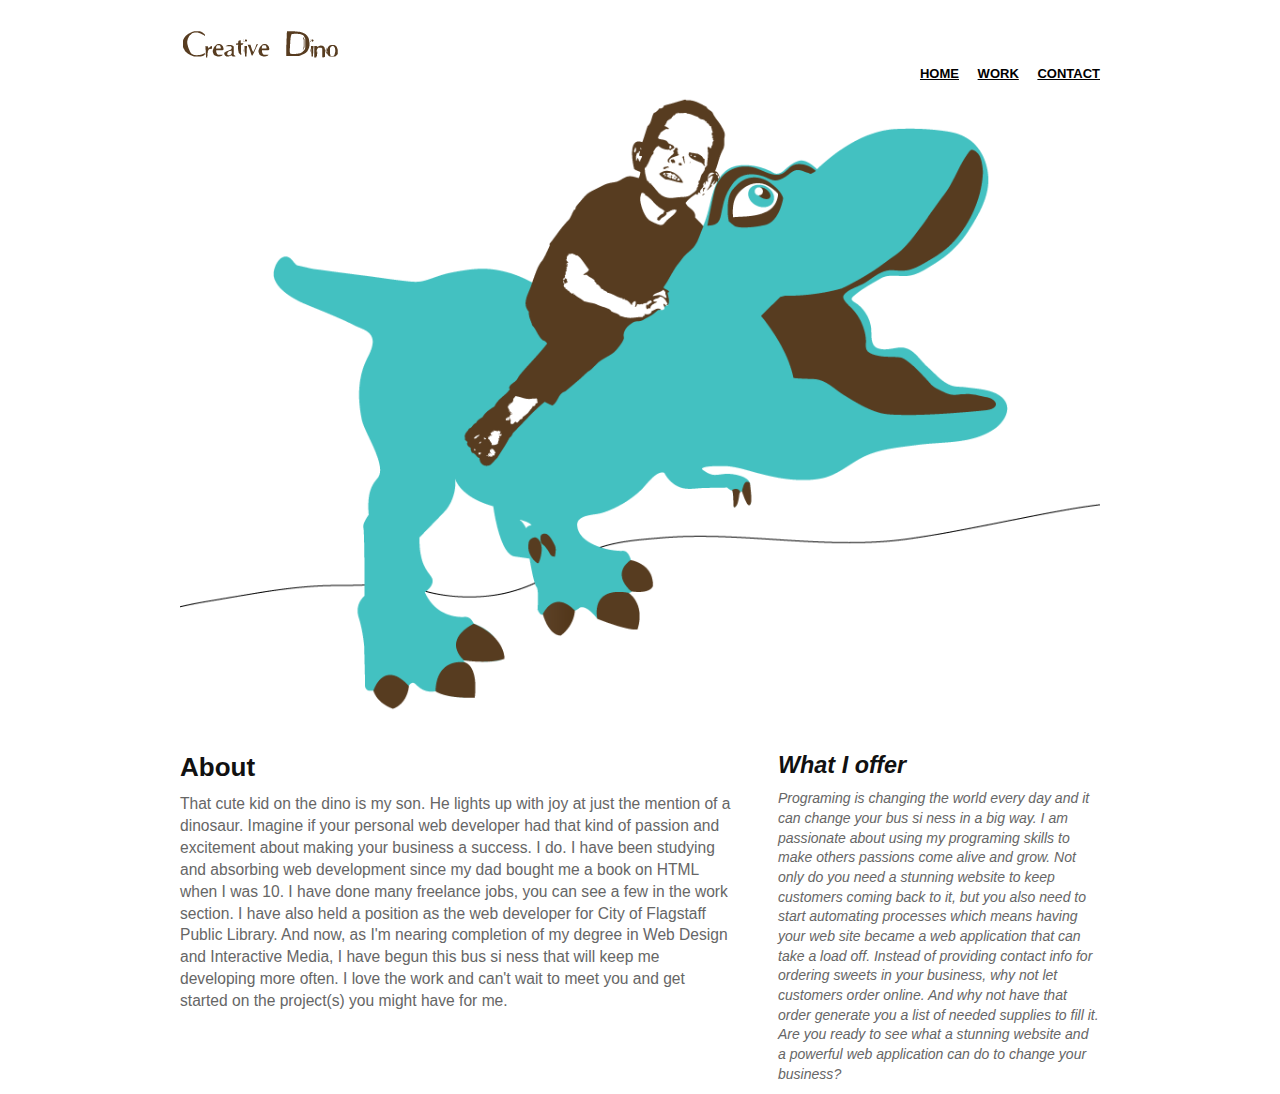
<file: index.html>
<!DOCTYPE html>
<html lang="en">
	<head>
		<meta charset="utf-8"/>
		<title>Creative Dino Web Design</title>
		<meta name="viewport" content="width=device-width, minimum-scale=1.0, maximum-scale=1.0" />
		<link href="styles/main.css" type="text/css" rel="stylesheet">
		<!--[if lt IE 9]>
		<script src="//html5shiv.googlecode.com/svn/trunk/html5.js"></script>
		<![endif]-->
		<script type='text/javascript' src='scripts/respond.min.js'></script>
	</head>
	<body>
		
		<div id="wrapper">
		
			<header>
				
				<nav id="skipTo">
					<ul>
						<li>
							<a href="#main" title="Skip to Main Content">Skip to About</a>
						</li>
					</ul>
				</nav>
				
				<h1>Demo</h1>
				
				<nav>
					<ul>
						<li><a href="#" title="Home">Home</a></li>
						<li><a href="#" title="Work">Work</a></li>
						<li><a href="#" title="Contact">Contact</a></li>
					</ul>
				</nav>
				
				<div id="banner">
					<img src="images/dino.png" alt="banner" />
				</div>
				
			</header>	
		
			<section id="main">
				<h1>About</h1>
				<p>That cute kid on the dino is my son.  He lights up with joy at just the mention of a dinosaur.  Imagine if your personal web developer had that kind of passion and excitement about making your business a success.  I do.  I have been studying and absorbing web development since my dad bought me a book on HTML when I was 10.  I have done many freelance jobs, you can see a few in the work section. I have also held a position as the web developer for City of Flagstaff   Public Library.  And now, as I'm nearing completion of my degree in Web Design and Interactive Media, I have begun this bus si ness that will keep me developing more often.  I love the work and can't wait to meet you and get started on the project(s) you might have for me.</p>
			</section>
		
			<aside>
				<h1>What I offer</h1>
				<p>Programing is changing the world every day and it can change your bus si ness in a big way.  I am passionate about using my programing skills to make others passions come alive and grow.  Not only do you need a stunning website to keep customers coming back to it, but you also need to start automating processes which means having your web site became a web application that can take a load off.  Instead of providing contact info for ordering sweets in your business, why not let customers order online.  And why not have that order generate you a list of needed supplies to fill it. Are you ready to see what a stunning website and a powerful web application can do to change your business?</p>
			</aside>
	
		</div>

	</body>
</html>
</file>
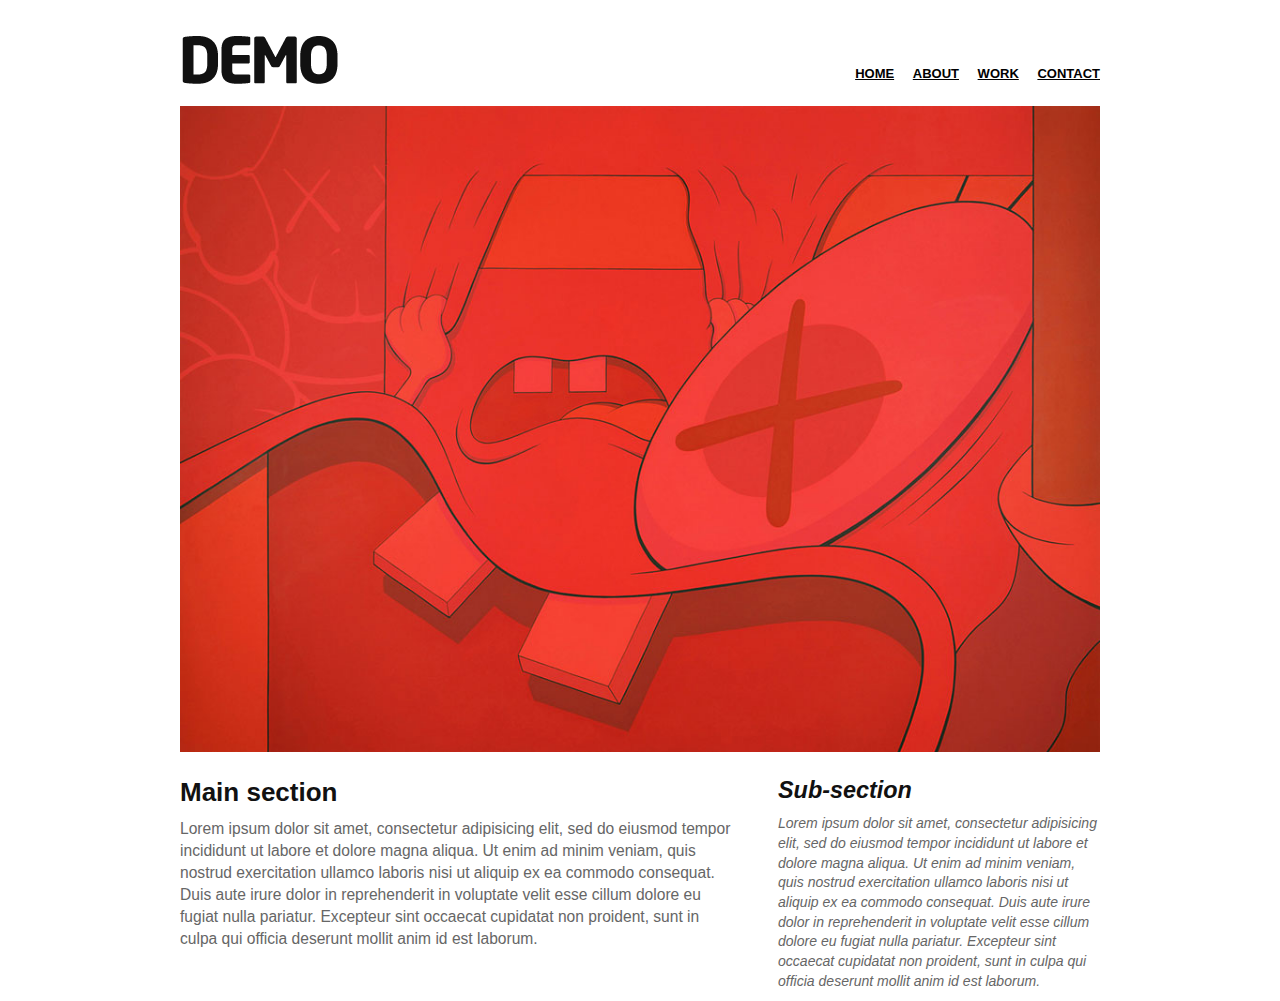
<file: templates/Basic Responsive Page/index.html>
<!DOCTYPE html>
<html lang="en">
	<head>
		<meta charset="utf-8"/>
		<title> Demo | Responsive Web</title>
		<meta name="viewport" content="width=device-width, minimum-scale=1.0, maximum-scale=1.0" />
		<link href="styles/main.css" type="text/css" rel="stylesheet">
		<!--[if lt IE 9]>
		<script src="//html5shiv.googlecode.com/svn/trunk/html5.js"></script>
		<![endif]-->
		<script type='text/javascript' src='scripts/respond.min.js'></script>
	</head>
	<body>
		
		<div id="wrapper">
		
			<header>
				
				<nav id="skipTo">
					<ul>
						<li>
							<a href="#main" title="Skip to Main Content">Skip to Main Content</a>
						</li>
					</ul>
				</nav>
				
				<h1>Demo</h1>
				
				<nav>
					<ul>
						<li><a href="#" title="Home">Home</a></li>
						<li><a href="#" title="About">About</a></li>
						<li><a href="#" title="Work">Work</a></li>
						<li><a href="#" title="Contact">Contact</a></li>
					</ul>
				</nav>
				
				<div id="banner">
					<img src="images/kaws.jpg" alt="banner" />
				</div>
				
			</header>	
		
			<section id="main">
				<h1>Main section</h1>
				<p>Lorem ipsum dolor sit amet, consectetur adipisicing elit, sed do eiusmod tempor incididunt ut labore et dolore magna aliqua. Ut enim ad minim veniam, quis nostrud exercitation ullamco laboris nisi ut aliquip ex ea commodo consequat. Duis aute irure dolor in reprehenderit in voluptate velit esse cillum dolore eu fugiat nulla pariatur. Excepteur sint occaecat cupidatat non proident, sunt in culpa qui officia deserunt mollit anim id est laborum.</p>
			</section>
		
			<aside>
				<h1>Sub-section</h1>
				<p>Lorem ipsum dolor sit amet, consectetur adipisicing elit, sed do eiusmod tempor incididunt ut labore et dolore magna aliqua. Ut enim ad minim veniam, quis nostrud exercitation ullamco laboris nisi ut aliquip ex ea commodo consequat. Duis aute irure dolor in reprehenderit in voluptate velit esse cillum dolore eu fugiat nulla pariatur. Excepteur sint occaecat cupidatat non proident, sunt in culpa qui officia deserunt mollit anim id est laborum.</p>
			</aside>
	
		</div>

	</body>
</html>
</file>
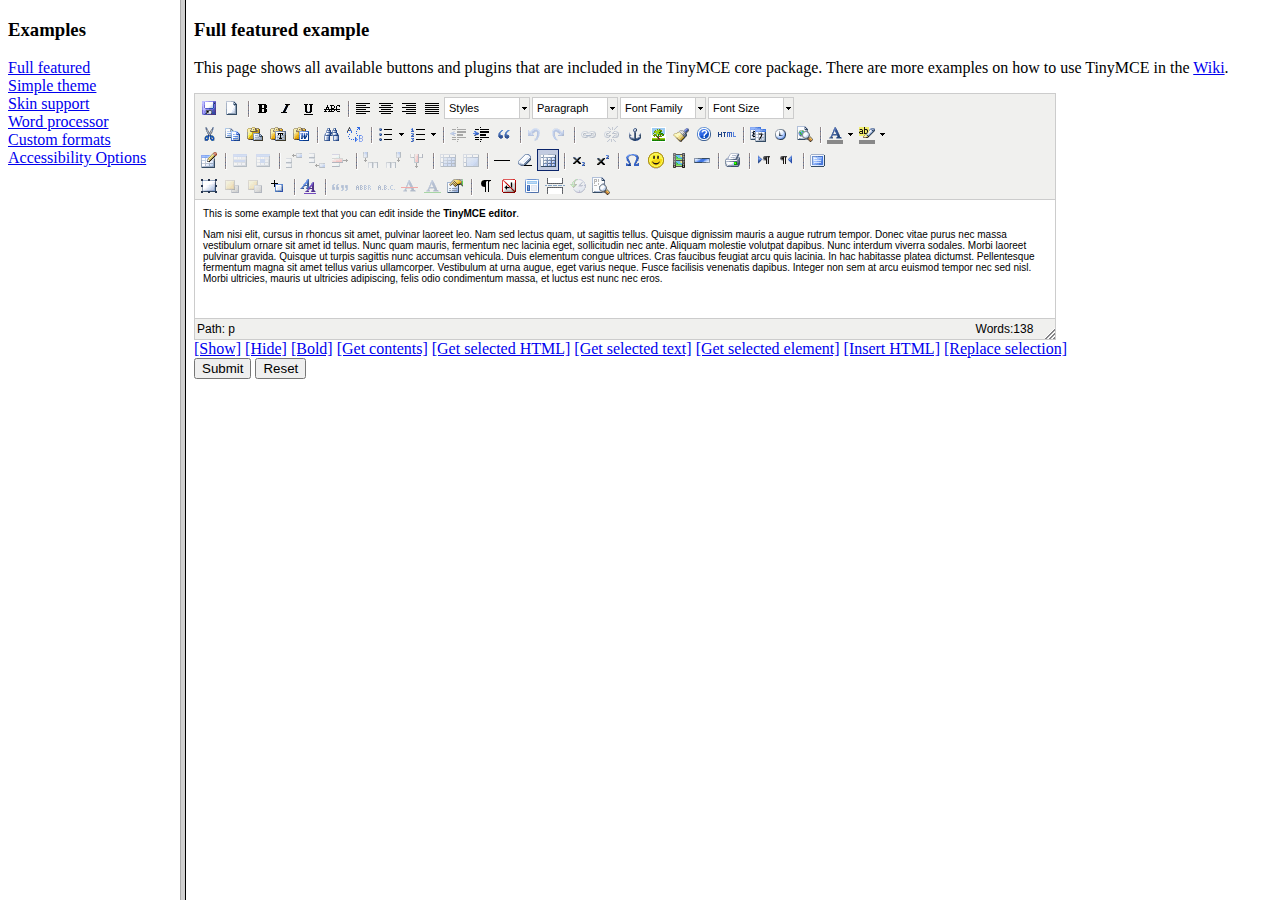
<file: templates/Ritch Text Editor - tinymce/examples/index.html>
<!DOCTYPE HTML PUBLIC "-//W3C//DTD HTML 4.01 Frameset//EN" "http://www.w3.org/TR/html4/frameset.dtd">
<html>
<head>
	<title>TinyMCE examples</title>
</head>
<frameset cols="180,80%">
	<frame src="menu.html" name="menu" />
	<frame src="full.html" name="main" />
</frameset>
</html>
</file>
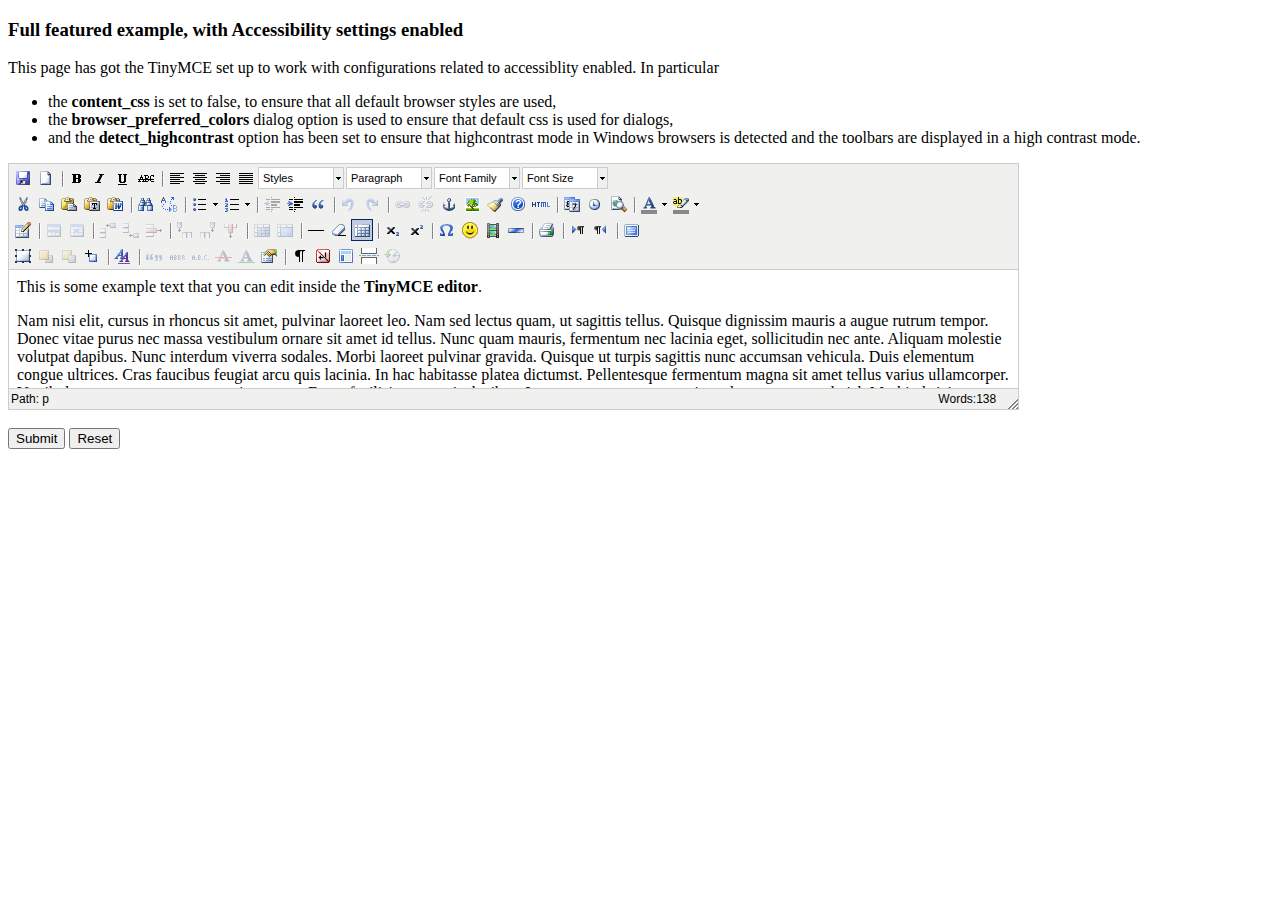
<file: templates/Ritch Text Editor - tinymce/examples/accessibility.html>
<!DOCTYPE html PUBLIC "-//W3C//DTD XHTML 1.0 Strict//EN" "http://www.w3.org/TR/xhtml1/DTD/xhtml1-strict.dtd">
<html xmlns="http://www.w3.org/1999/xhtml">
<head>
<title>Full featured example</title>

<!-- TinyMCE -->
<script type="text/javascript" src="../jscripts/tiny_mce/tiny_mce.js"></script>
<script type="text/javascript">
	tinyMCE.init({
		// General options
		mode : "textareas",
		theme : "advanced",
		plugins : "pagebreak,style,layer,table,save,advhr,advimage,advlink,emotions,iespell,insertdatetime,preview,media,searchreplace,print,contextmenu,paste,directionality,fullscreen,noneditable,visualchars,nonbreaking,xhtmlxtras,template,wordcount,advlist,autosave",

		// Theme options
		theme_advanced_buttons1 : "save,newdocument,|,bold,italic,underline,strikethrough,|,justifyleft,justifycenter,justifyright,justifyfull,styleselect,formatselect,fontselect,fontsizeselect",
		theme_advanced_buttons2 : "cut,copy,paste,pastetext,pasteword,|,search,replace,|,bullist,numlist,|,outdent,indent,blockquote,|,undo,redo,|,link,unlink,anchor,image,cleanup,help,code,|,insertdate,inserttime,preview,|,forecolor,backcolor",
		theme_advanced_buttons3 : "tablecontrols,|,hr,removeformat,visualaid,|,sub,sup,|,charmap,emotions,iespell,media,advhr,|,print,|,ltr,rtl,|,fullscreen",
		theme_advanced_buttons4 : "insertlayer,moveforward,movebackward,absolute,|,styleprops,|,cite,abbr,acronym,del,ins,attribs,|,visualchars,nonbreaking,template,pagebreak,restoredraft",
		theme_advanced_toolbar_location : "top",
		theme_advanced_toolbar_align : "left",
		theme_advanced_statusbar_location : "bottom",
		theme_advanced_resizing : true,

		// Example content CSS (should be your site CSS)
		// using false to ensure that the default browser settings are used for best Accessibility
		// ACCESSIBILITY SETTINGS
		content_css : false,
		// Use browser preferred colors for dialogs.
		browser_preferred_colors : true,
		detect_highcontrast : true,

		// Drop lists for link/image/media/template dialogs
		template_external_list_url : "lists/template_list.js",
		external_link_list_url : "lists/link_list.js",
		external_image_list_url : "lists/image_list.js",
		media_external_list_url : "lists/media_list.js",

		// Style formats
		style_formats : [
			{title : 'Bold text', inline : 'b'},
			{title : 'Red text', inline : 'span', styles : {color : '#ff0000'}},
			{title : 'Red header', block : 'h1', styles : {color : '#ff0000'}},
			{title : 'Example 1', inline : 'span', classes : 'example1'},
			{title : 'Example 2', inline : 'span', classes : 'example2'},
			{title : 'Table styles'},
			{title : 'Table row 1', selector : 'tr', classes : 'tablerow1'}
		],

		// Replace values for the template plugin
		template_replace_values : {
			username : "Some User",
			staffid : "991234"
		}
	});
</script>
<!-- /TinyMCE -->

</head>
<body>

<form method="post" action="http://tinymce.moxiecode.com/dump.php?example=true">
	<div>
		<h3>Full featured example, with Accessibility settings enabled</h3>

		<p>
			This page has got the TinyMCE set up to work with configurations related to accessiblity enabled.
			In particular
			<ul>
			<li>the <strong>content_css</strong> is set to false, to ensure that all default browser styles are used, </li>
			<li>the <strong>browser_preferred_colors</strong> dialog option is used to ensure that default css is used for dialogs, </li>
			<li>and the <strong>detect_highcontrast</strong> option has been set to ensure that highcontrast mode in Windows browsers
			is detected and the toolbars are displayed in a high contrast mode.</li>
			</ul>
		</p>

		<!-- Gets replaced with TinyMCE, remember HTML in a textarea should be encoded -->
		<div>
			<textarea id="elm1" name="elm1" rows="15" cols="80" style="width: 80%">
				&lt;p&gt;
					This is some example text that you can edit inside the &lt;strong&gt;TinyMCE editor&lt;/strong&gt;.
				&lt;/p&gt;
				&lt;p&gt;
				Nam nisi elit, cursus in rhoncus sit amet, pulvinar laoreet leo. Nam sed lectus quam, ut sagittis tellus. Quisque dignissim mauris a augue rutrum tempor. Donec vitae purus nec massa vestibulum ornare sit amet id tellus. Nunc quam mauris, fermentum nec lacinia eget, sollicitudin nec ante. Aliquam molestie volutpat dapibus. Nunc interdum viverra sodales. Morbi laoreet pulvinar gravida. Quisque ut turpis sagittis nunc accumsan vehicula. Duis elementum congue ultrices. Cras faucibus feugiat arcu quis lacinia. In hac habitasse platea dictumst. Pellentesque fermentum magna sit amet tellus varius ullamcorper. Vestibulum at urna augue, eget varius neque. Fusce facilisis venenatis dapibus. Integer non sem at arcu euismod tempor nec sed nisl. Morbi ultricies, mauris ut ultricies adipiscing, felis odio condimentum massa, et luctus est nunc nec eros.
				&lt;/p&gt;
			</textarea>
		</div>

		<br />
		<input type="submit" name="save" value="Submit" />
		<input type="reset" name="reset" value="Reset" />
	</div>
</form>

<script type="text/javascript">
if (document.location.protocol == 'file:') {
	alert("The examples might not work properly on the local file system due to security settings in your browser. Please use a real webserver.");
}
</script>
</body>
</html>
</file>
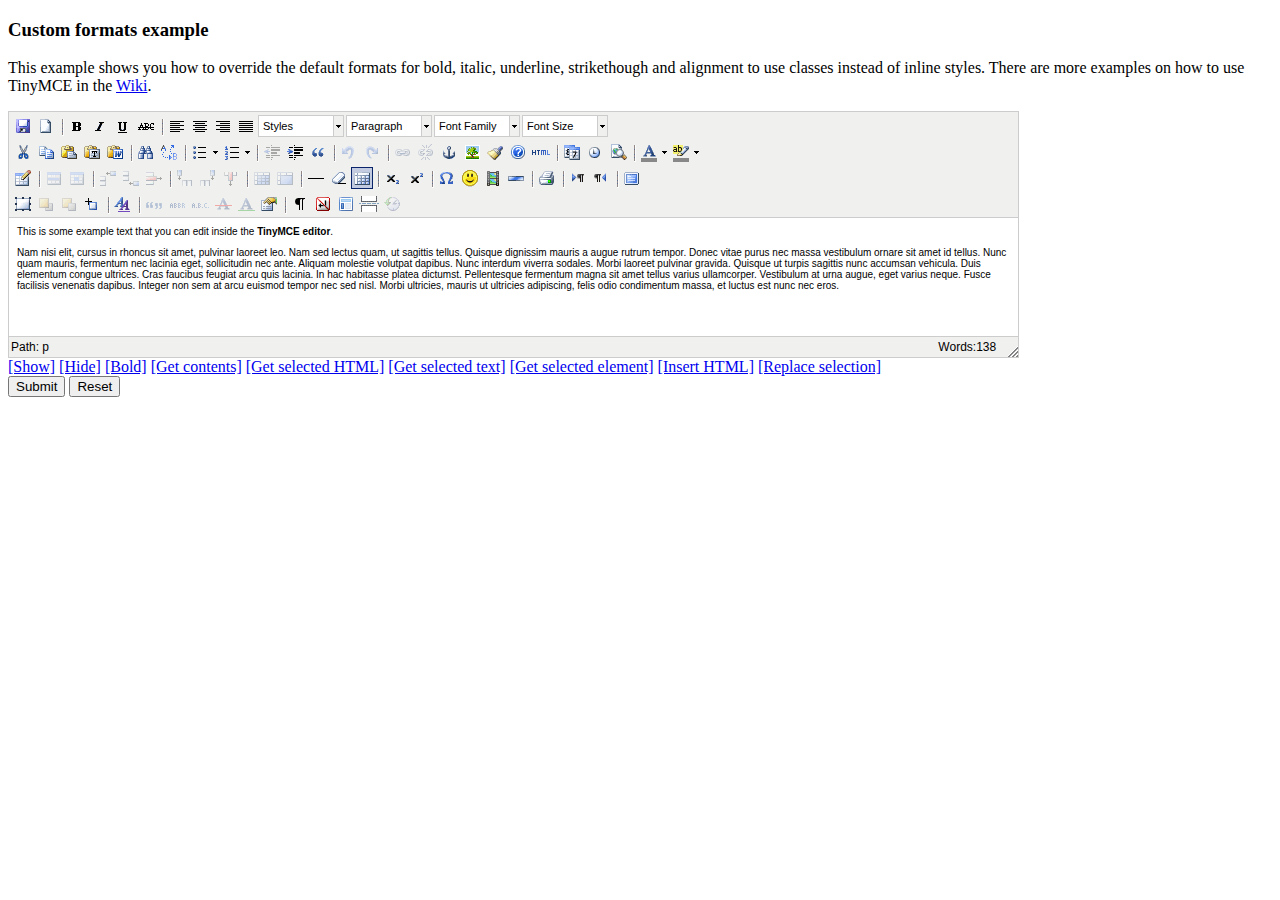
<file: templates/Ritch Text Editor - tinymce/examples/custom_formats.html>
<!DOCTYPE html PUBLIC "-//W3C//DTD XHTML 1.0 Strict//EN" "http://www.w3.org/TR/xhtml1/DTD/xhtml1-strict.dtd">
<html xmlns="http://www.w3.org/1999/xhtml">
<head>
<title>Custom formats example</title>

<!-- TinyMCE -->
<script type="text/javascript" src="../jscripts/tiny_mce/tiny_mce.js"></script>
<script type="text/javascript">
	tinyMCE.init({
		// General options
		mode : "textareas",
		theme : "advanced",
		plugins : "autolink,lists,pagebreak,style,layer,table,save,advhr,advimage,advlink,emotions,iespell,inlinepopups,insertdatetime,preview,media,searchreplace,print,contextmenu,paste,directionality,fullscreen,noneditable,visualchars,nonbreaking,xhtmlxtras,template,wordcount,advlist,autosave",

		// Theme options
		theme_advanced_buttons1 : "save,newdocument,|,bold,italic,underline,strikethrough,|,justifyleft,justifycenter,justifyright,justifyfull,styleselect,formatselect,fontselect,fontsizeselect",
		theme_advanced_buttons2 : "cut,copy,paste,pastetext,pasteword,|,search,replace,|,bullist,numlist,|,outdent,indent,blockquote,|,undo,redo,|,link,unlink,anchor,image,cleanup,help,code,|,insertdate,inserttime,preview,|,forecolor,backcolor",
		theme_advanced_buttons3 : "tablecontrols,|,hr,removeformat,visualaid,|,sub,sup,|,charmap,emotions,iespell,media,advhr,|,print,|,ltr,rtl,|,fullscreen",
		theme_advanced_buttons4 : "insertlayer,moveforward,movebackward,absolute,|,styleprops,|,cite,abbr,acronym,del,ins,attribs,|,visualchars,nonbreaking,template,pagebreak,restoredraft",
		theme_advanced_toolbar_location : "top",
		theme_advanced_toolbar_align : "left",
		theme_advanced_statusbar_location : "bottom",
		theme_advanced_resizing : true,

		// Example content CSS (should be your site CSS)
		content_css : "css/content.css",

		// Drop lists for link/image/media/template dialogs
		template_external_list_url : "lists/template_list.js",
		external_link_list_url : "lists/link_list.js",
		external_image_list_url : "lists/image_list.js",
		media_external_list_url : "lists/media_list.js",

		// Style formats
		style_formats : [
			{title : 'Bold text', inline : 'b'},
			{title : 'Red text', inline : 'span', styles : {color : '#ff0000'}},
			{title : 'Red header', block : 'h1', styles : {color : '#ff0000'}},
			{title : 'Example 1', inline : 'span', classes : 'example1'},
			{title : 'Example 2', inline : 'span', classes : 'example2'},
			{title : 'Table styles'},
			{title : 'Table row 1', selector : 'tr', classes : 'tablerow1'}
		],

		formats : {
			alignleft : {selector : 'p,h1,h2,h3,h4,h5,h6,td,th,div,ul,ol,li,table,img', classes : 'left'},
			aligncenter : {selector : 'p,h1,h2,h3,h4,h5,h6,td,th,div,ul,ol,li,table,img', classes : 'center'},
			alignright : {selector : 'p,h1,h2,h3,h4,h5,h6,td,th,div,ul,ol,li,table,img', classes : 'right'},
			alignfull : {selector : 'p,h1,h2,h3,h4,h5,h6,td,th,div,ul,ol,li,table,img', classes : 'full'},
			bold : {inline : 'span', 'classes' : 'bold'},
			italic : {inline : 'span', 'classes' : 'italic'},
			underline : {inline : 'span', 'classes' : 'underline', exact : true},
			strikethrough : {inline : 'del'}
		},

		// Replace values for the template plugin
		template_replace_values : {
			username : "Some User",
			staffid : "991234"
		}
	});
</script>
<!-- /TinyMCE -->

</head>
<body>

<form method="post" action="http://tinymce.moxiecode.com/dump.php?example=true">
	<div>
		<h3>Custom formats example</h3>

		<p>
			This example shows you how to override the default formats for bold, italic, underline, strikethough and alignment to use classes instead of inline styles.
			There are more examples on how to use TinyMCE in the <a href="http://tinymce.moxiecode.com/examples/">Wiki</a>.
		</p>

		<!-- Gets replaced with TinyMCE, remember HTML in a textarea should be encoded -->
		<div>
			<textarea id="elm1" name="elm1" rows="15" cols="80" style="width: 80%">
				&lt;p&gt;
					This is some example text that you can edit inside the &lt;strong&gt;TinyMCE editor&lt;/strong&gt;.
				&lt;/p&gt;
				&lt;p&gt;
				Nam nisi elit, cursus in rhoncus sit amet, pulvinar laoreet leo. Nam sed lectus quam, ut sagittis tellus. Quisque dignissim mauris a augue rutrum tempor. Donec vitae purus nec massa vestibulum ornare sit amet id tellus. Nunc quam mauris, fermentum nec lacinia eget, sollicitudin nec ante. Aliquam molestie volutpat dapibus. Nunc interdum viverra sodales. Morbi laoreet pulvinar gravida. Quisque ut turpis sagittis nunc accumsan vehicula. Duis elementum congue ultrices. Cras faucibus feugiat arcu quis lacinia. In hac habitasse platea dictumst. Pellentesque fermentum magna sit amet tellus varius ullamcorper. Vestibulum at urna augue, eget varius neque. Fusce facilisis venenatis dapibus. Integer non sem at arcu euismod tempor nec sed nisl. Morbi ultricies, mauris ut ultricies adipiscing, felis odio condimentum massa, et luctus est nunc nec eros.
				&lt;/p&gt;
			</textarea>
		</div>

		<!-- Some integration calls -->
		<a href="javascript:;" onmousedown="tinyMCE.get('elm1').show();">[Show]</a>
		<a href="javascript:;" onmousedown="tinyMCE.get('elm1').hide();">[Hide]</a>
		<a href="javascript:;" onmousedown="tinyMCE.get('elm1').execCommand('Bold');">[Bold]</a>
		<a href="javascript:;" onmousedown="alert(tinyMCE.get('elm1').getContent());">[Get contents]</a>
		<a href="javascript:;" onmousedown="alert(tinyMCE.get('elm1').selection.getContent());">[Get selected HTML]</a>
		<a href="javascript:;" onmousedown="alert(tinyMCE.get('elm1').selection.getContent({format : 'text'}));">[Get selected text]</a>
		<a href="javascript:;" onmousedown="alert(tinyMCE.get('elm1').selection.getNode().nodeName);">[Get selected element]</a>
		<a href="javascript:;" onmousedown="tinyMCE.execCommand('mceInsertContent',false,'<b>Hello world!!</b>');">[Insert HTML]</a>
		<a href="javascript:;" onmousedown="tinyMCE.execCommand('mceReplaceContent',false,'<b>{$selection}</b>');">[Replace selection]</a>

		<br />
		<input type="submit" name="save" value="Submit" />
		<input type="reset" name="reset" value="Reset" />
	</div>
</form>
<script type="text/javascript">
if (document.location.protocol == 'file:') {
	alert("The examples might not work properly on the local file system due to security settings in your browser. Please use a real webserver.");
}
</script>
</body>
</html>
</file>
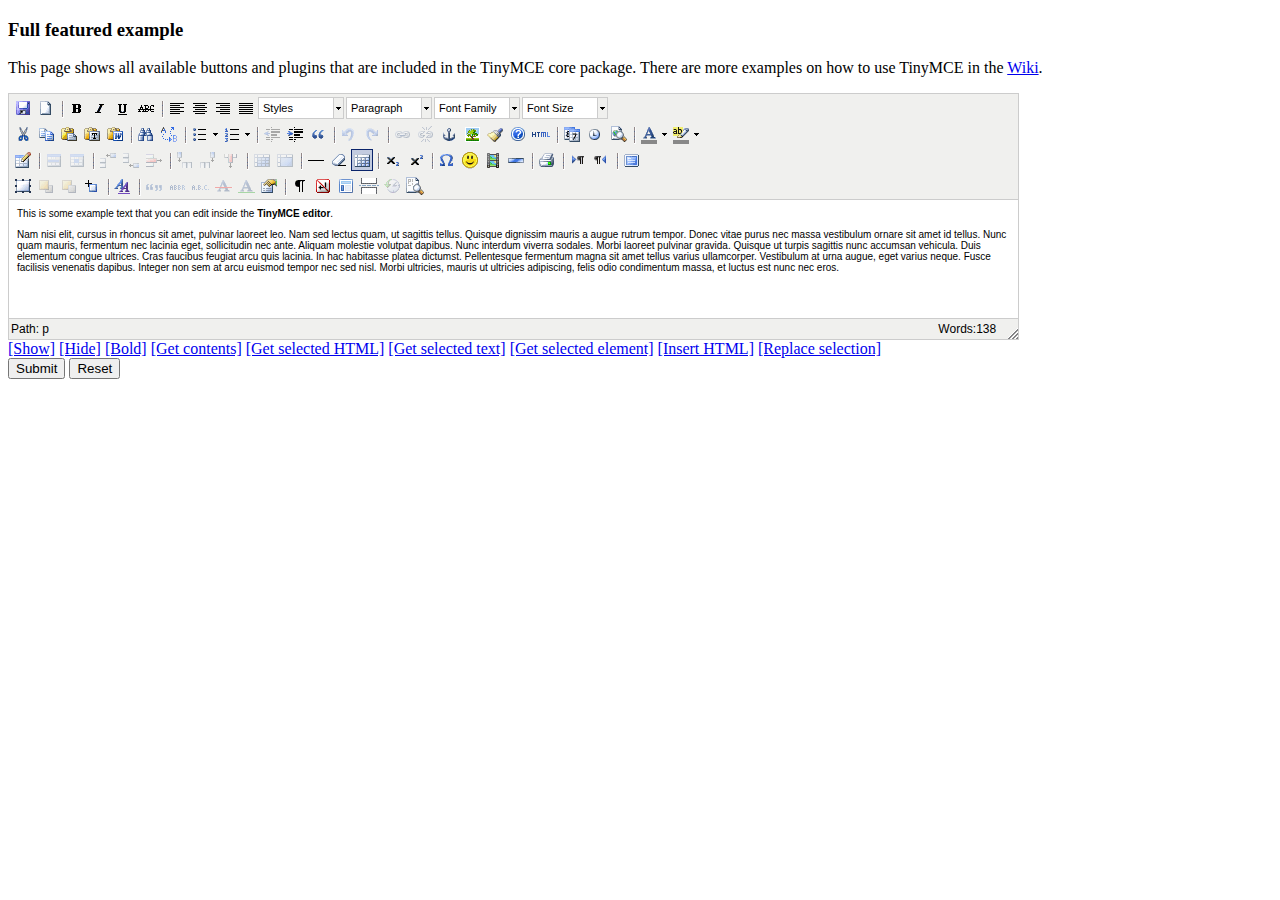
<file: templates/Ritch Text Editor - tinymce/examples/full.html>
<!DOCTYPE html PUBLIC "-//W3C//DTD XHTML 1.0 Strict//EN" "http://www.w3.org/TR/xhtml1/DTD/xhtml1-strict.dtd">
<html xmlns="http://www.w3.org/1999/xhtml">
<head>
<title>Full featured example</title>
<meta http-equiv="X-UA-Compatible" content="IE=edge" />
<!-- TinyMCE -->
<script type="text/javascript" src="../jscripts/tiny_mce/tiny_mce.js"></script>
<script type="text/javascript">
	tinyMCE.init({
		// General options
		mode : "textareas",
		theme : "advanced",
		plugins : "autolink,lists,pagebreak,style,layer,table,save,advhr,advimage,advlink,emotions,iespell,inlinepopups,insertdatetime,preview,media,searchreplace,print,contextmenu,paste,directionality,fullscreen,noneditable,visualchars,nonbreaking,xhtmlxtras,template,wordcount,advlist,autosave,visualblocks",

		// Theme options
		theme_advanced_buttons1 : "save,newdocument,|,bold,italic,underline,strikethrough,|,justifyleft,justifycenter,justifyright,justifyfull,styleselect,formatselect,fontselect,fontsizeselect",
		theme_advanced_buttons2 : "cut,copy,paste,pastetext,pasteword,|,search,replace,|,bullist,numlist,|,outdent,indent,blockquote,|,undo,redo,|,link,unlink,anchor,image,cleanup,help,code,|,insertdate,inserttime,preview,|,forecolor,backcolor",
		theme_advanced_buttons3 : "tablecontrols,|,hr,removeformat,visualaid,|,sub,sup,|,charmap,emotions,iespell,media,advhr,|,print,|,ltr,rtl,|,fullscreen",
		theme_advanced_buttons4 : "insertlayer,moveforward,movebackward,absolute,|,styleprops,|,cite,abbr,acronym,del,ins,attribs,|,visualchars,nonbreaking,template,pagebreak,restoredraft,visualblocks",
		theme_advanced_toolbar_location : "top",
		theme_advanced_toolbar_align : "left",
		theme_advanced_statusbar_location : "bottom",
		theme_advanced_resizing : true,

		// Example content CSS (should be your site CSS)
		content_css : "css/content.css",

		// Drop lists for link/image/media/template dialogs
		template_external_list_url : "lists/template_list.js",
		external_link_list_url : "lists/link_list.js",
		external_image_list_url : "lists/image_list.js",
		media_external_list_url : "lists/media_list.js",

		// Style formats
		style_formats : [
			{title : 'Bold text', inline : 'b'},
			{title : 'Red text', inline : 'span', styles : {color : '#ff0000'}},
			{title : 'Red header', block : 'h1', styles : {color : '#ff0000'}},
			{title : 'Example 1', inline : 'span', classes : 'example1'},
			{title : 'Example 2', inline : 'span', classes : 'example2'},
			{title : 'Table styles'},
			{title : 'Table row 1', selector : 'tr', classes : 'tablerow1'}
		],

		// Replace values for the template plugin
		template_replace_values : {
			username : "Some User",
			staffid : "991234"
		}
	});
</script>
<!-- /TinyMCE -->

</head>
<body role="application">

<form method="post" action="http://tinymce.moxiecode.com/dump.php?example=true">
	<div>
		<h3>Full featured example</h3>

		<p>
			This page shows all available buttons and plugins that are included in the TinyMCE core package.
			There are more examples on how to use TinyMCE in the <a href="http://tinymce.moxiecode.com/examples/">Wiki</a>.
		</p>

		<!-- Gets replaced with TinyMCE, remember HTML in a textarea should be encoded -->
		<div>
			<textarea id="elm1" name="elm1" rows="15" cols="80" style="width: 80%">
				&lt;p&gt;
					This is some example text that you can edit inside the &lt;strong&gt;TinyMCE editor&lt;/strong&gt;.
				&lt;/p&gt;
				&lt;p&gt;
				Nam nisi elit, cursus in rhoncus sit amet, pulvinar laoreet leo. Nam sed lectus quam, ut sagittis tellus. Quisque dignissim mauris a augue rutrum tempor. Donec vitae purus nec massa vestibulum ornare sit amet id tellus. Nunc quam mauris, fermentum nec lacinia eget, sollicitudin nec ante. Aliquam molestie volutpat dapibus. Nunc interdum viverra sodales. Morbi laoreet pulvinar gravida. Quisque ut turpis sagittis nunc accumsan vehicula. Duis elementum congue ultrices. Cras faucibus feugiat arcu quis lacinia. In hac habitasse platea dictumst. Pellentesque fermentum magna sit amet tellus varius ullamcorper. Vestibulum at urna augue, eget varius neque. Fusce facilisis venenatis dapibus. Integer non sem at arcu euismod tempor nec sed nisl. Morbi ultricies, mauris ut ultricies adipiscing, felis odio condimentum massa, et luctus est nunc nec eros.
				&lt;/p&gt;
			</textarea>
		</div>

		<!-- Some integration calls -->
		<a href="javascript:;" onclick="tinyMCE.get('elm1').show();return false;">[Show]</a>
		<a href="javascript:;" onclick="tinyMCE.get('elm1').hide();return false;">[Hide]</a>
		<a href="javascript:;" onclick="tinyMCE.get('elm1').execCommand('Bold');return false;">[Bold]</a>
		<a href="javascript:;" onclick="alert(tinyMCE.get('elm1').getContent());return false;">[Get contents]</a>
		<a href="javascript:;" onclick="alert(tinyMCE.get('elm1').selection.getContent());return false;">[Get selected HTML]</a>
		<a href="javascript:;" onclick="alert(tinyMCE.get('elm1').selection.getContent({format : 'text'}));return false;">[Get selected text]</a>
		<a href="javascript:;" onclick="alert(tinyMCE.get('elm1').selection.getNode().nodeName);return false;">[Get selected element]</a>
		<a href="javascript:;" onclick="tinyMCE.execCommand('mceInsertContent',false,'<b>Hello world!!</b>');return false;">[Insert HTML]</a>
		<a href="javascript:;" onclick="tinyMCE.execCommand('mceReplaceContent',false,'<b>{$selection}</b>');return false;">[Replace selection]</a>

		<br />
		<input type="submit" name="save" value="Submit" />
		<input type="reset" name="reset" value="Reset" />
	</div>
</form>

<script type="text/javascript">
if (document.location.protocol == 'file:') {
	alert("The examples might not work properly on the local file system due to security settings in your browser. Please use a real webserver.");
}
</script>
</body>
</html>
</file>
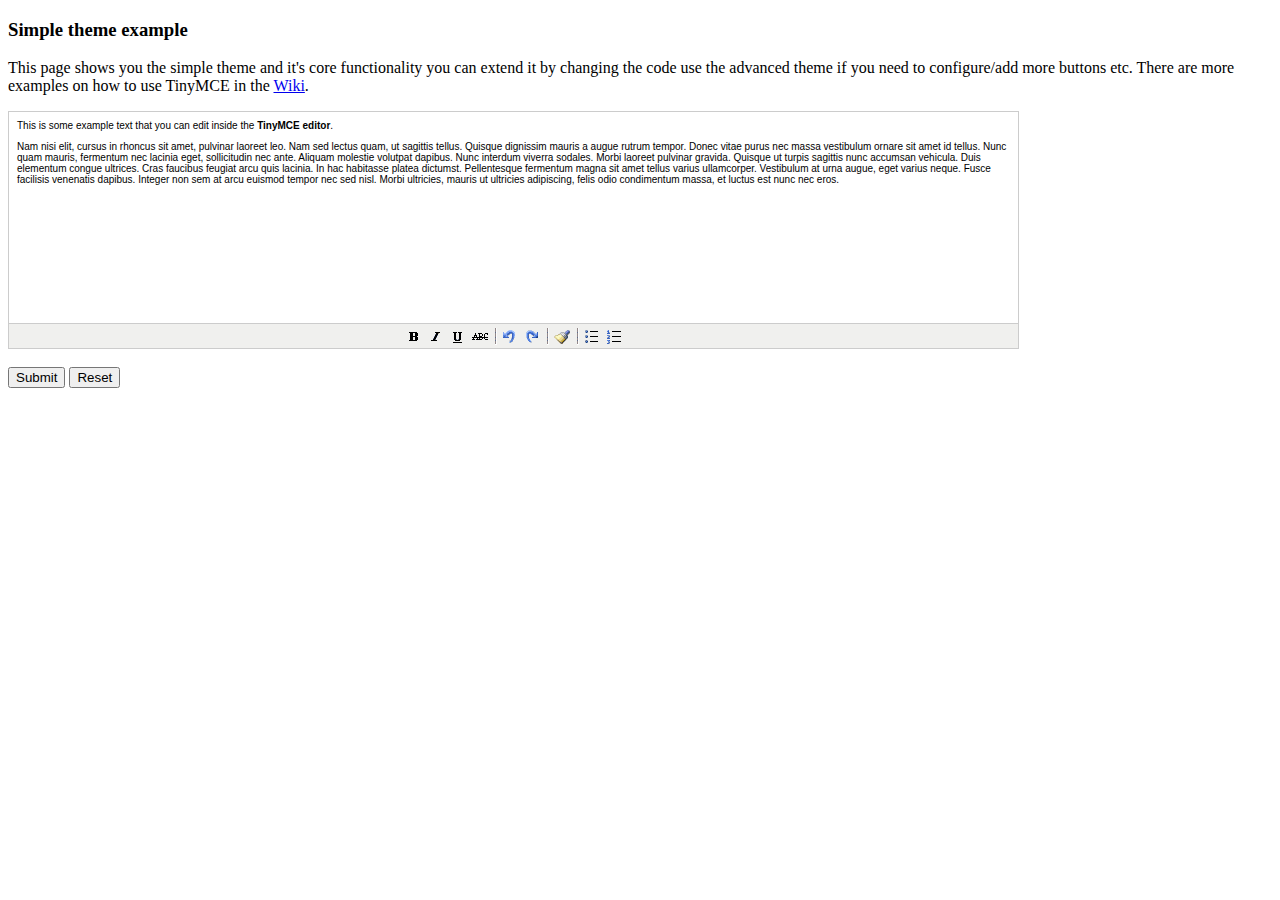
<file: templates/Ritch Text Editor - tinymce/examples/simple.html>
<!DOCTYPE html PUBLIC "-//W3C//DTD XHTML 1.0 Strict//EN" "http://www.w3.org/TR/xhtml1/DTD/xhtml1-strict.dtd">
<html xmlns="http://www.w3.org/1999/xhtml">
<head>
<title>Simple theme example</title>

<!-- TinyMCE -->
<script type="text/javascript" src="../jscripts/tiny_mce/tiny_mce.js"></script>
<script type="text/javascript">
	tinyMCE.init({
		mode : "textareas",
		theme : "simple"
	});
</script>
<!-- /TinyMCE -->

</head>
<body>

<form method="post" action="http://tinymce.moxiecode.com/dump.php?example=true">
	<h3>Simple theme example</h3>

	<p>
		This page shows you the simple theme and it's core functionality you can extend it by changing the code use the advanced theme if you need to configure/add more buttons etc.
		There are more examples on how to use TinyMCE in the <a href="http://tinymce.moxiecode.com/examples/">Wiki</a>.
	</p>

	<!-- Gets replaced with TinyMCE, remember HTML in a textarea should be encoded -->
	<textarea id="elm1" name="elm1" rows="15" cols="80" style="width: 80%">
		&lt;p&gt;
			This is some example text that you can edit inside the &lt;strong&gt;TinyMCE editor&lt;/strong&gt;.
		&lt;/p&gt;
		&lt;p&gt;
		Nam nisi elit, cursus in rhoncus sit amet, pulvinar laoreet leo. Nam sed lectus quam, ut sagittis tellus. Quisque dignissim mauris a augue rutrum tempor. Donec vitae purus nec massa vestibulum ornare sit amet id tellus. Nunc quam mauris, fermentum nec lacinia eget, sollicitudin nec ante. Aliquam molestie volutpat dapibus. Nunc interdum viverra sodales. Morbi laoreet pulvinar gravida. Quisque ut turpis sagittis nunc accumsan vehicula. Duis elementum congue ultrices. Cras faucibus feugiat arcu quis lacinia. In hac habitasse platea dictumst. Pellentesque fermentum magna sit amet tellus varius ullamcorper. Vestibulum at urna augue, eget varius neque. Fusce facilisis venenatis dapibus. Integer non sem at arcu euismod tempor nec sed nisl. Morbi ultricies, mauris ut ultricies adipiscing, felis odio condimentum massa, et luctus est nunc nec eros.
		&lt;/p&gt;
	</textarea>

	<br />
	<input type="submit" name="save" value="Submit" />
	<input type="reset" name="reset" value="Reset" />
</form>
<script type="text/javascript">
if (document.location.protocol == 'file:') {
	alert("The examples might not work properly on the local file system due to security settings in your browser. Please use a real webserver.");
}
</script>
</body>
</html>
</file>
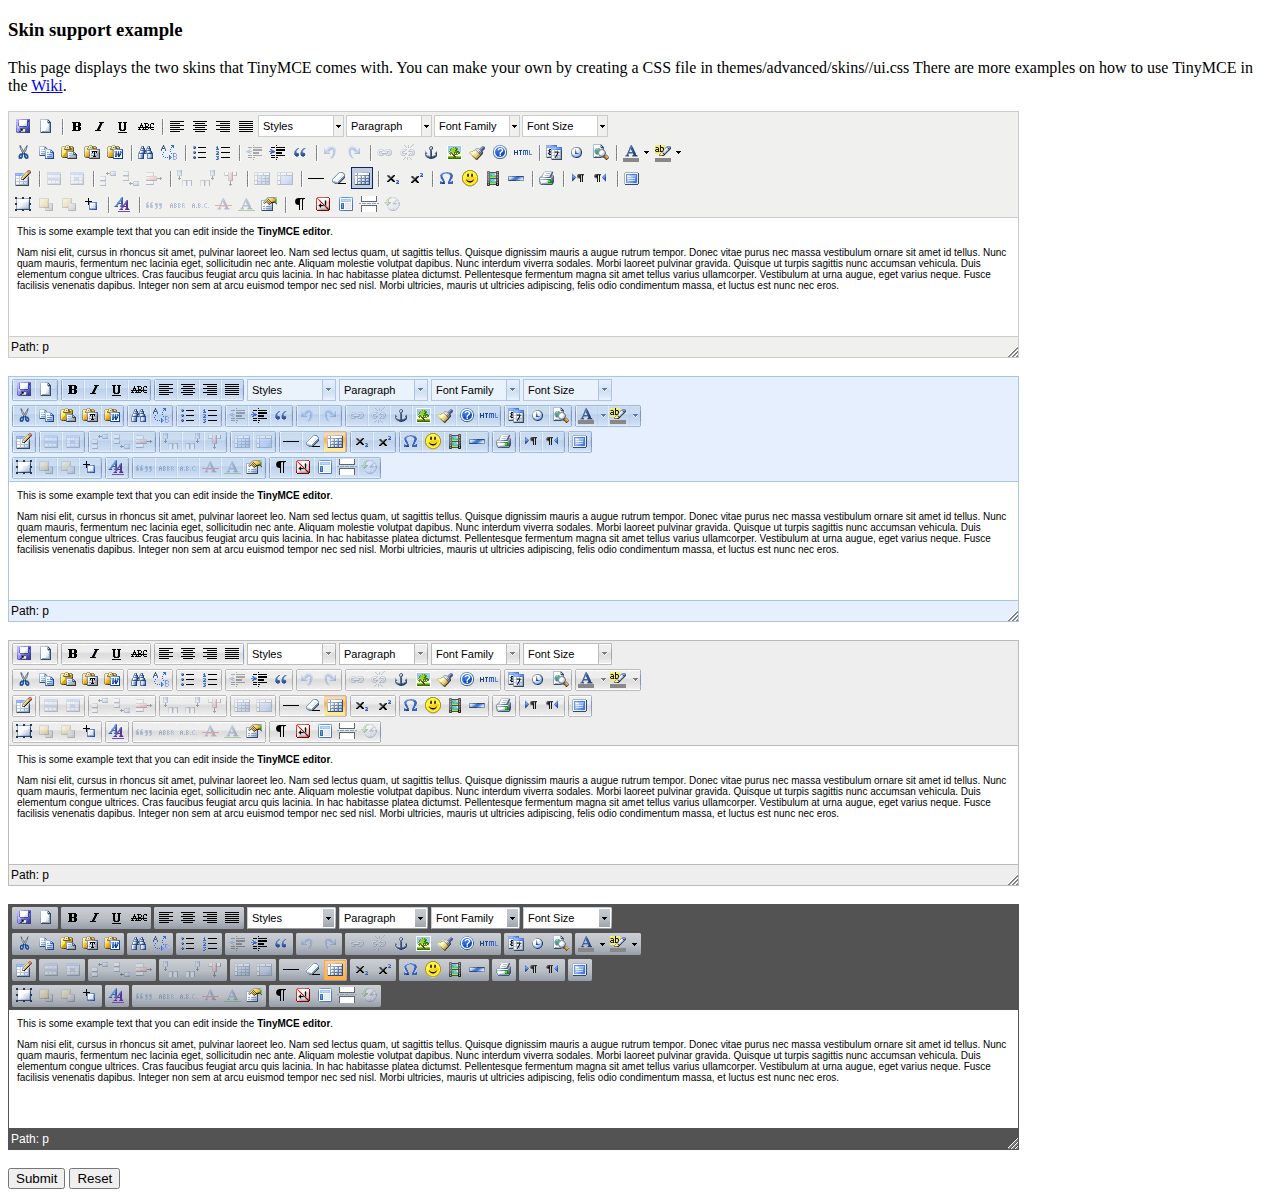
<file: templates/Ritch Text Editor - tinymce/examples/skins.html>
<!DOCTYPE html PUBLIC "-//W3C//DTD XHTML 1.0 Strict//EN" "http://www.w3.org/TR/xhtml1/DTD/xhtml1-strict.dtd">
<html xmlns="http://www.w3.org/1999/xhtml">
<head>
<title>Skin support example</title>

<!-- TinyMCE -->
<script type="text/javascript" src="../jscripts/tiny_mce/tiny_mce.js"></script>
<script type="text/javascript">
	// Default skin
	tinyMCE.init({
		// General options
		mode : "exact",
		elements : "elm1",
		theme : "advanced",
		plugins : "autolink,lists,pagebreak,style,layer,table,save,advhr,advimage,advlink,emotions,iespell,insertdatetime,preview,media,searchreplace,print,contextmenu,paste,directionality,fullscreen,noneditable,visualchars,nonbreaking,xhtmlxtras,template,inlinepopups,autosave",

		// Theme options
		theme_advanced_buttons1 : "save,newdocument,|,bold,italic,underline,strikethrough,|,justifyleft,justifycenter,justifyright,justifyfull,styleselect,formatselect,fontselect,fontsizeselect",
		theme_advanced_buttons2 : "cut,copy,paste,pastetext,pasteword,|,search,replace,|,bullist,numlist,|,outdent,indent,blockquote,|,undo,redo,|,link,unlink,anchor,image,cleanup,help,code,|,insertdate,inserttime,preview,|,forecolor,backcolor",
		theme_advanced_buttons3 : "tablecontrols,|,hr,removeformat,visualaid,|,sub,sup,|,charmap,emotions,iespell,media,advhr,|,print,|,ltr,rtl,|,fullscreen",
		theme_advanced_buttons4 : "insertlayer,moveforward,movebackward,absolute,|,styleprops,|,cite,abbr,acronym,del,ins,attribs,|,visualchars,nonbreaking,template,pagebreak,restoredraft",
		theme_advanced_toolbar_location : "top",
		theme_advanced_toolbar_align : "left",
		theme_advanced_statusbar_location : "bottom",
		theme_advanced_resizing : true,

		// Example content CSS (should be your site CSS)
		content_css : "css/content.css",

		// Drop lists for link/image/media/template dialogs
		template_external_list_url : "lists/template_list.js",
		external_link_list_url : "lists/link_list.js",
		external_image_list_url : "lists/image_list.js",
		media_external_list_url : "lists/media_list.js",

		// Replace values for the template plugin
		template_replace_values : {
			username : "Some User",
			staffid : "991234"
		}
	});

	// O2k7 skin
	tinyMCE.init({
		// General options
		mode : "exact",
		elements : "elm2",
		theme : "advanced",
		skin : "o2k7",
		plugins : "lists,pagebreak,style,layer,table,save,advhr,advimage,advlink,emotions,iespell,insertdatetime,preview,media,searchreplace,print,contextmenu,paste,directionality,fullscreen,noneditable,visualchars,nonbreaking,xhtmlxtras,template,inlinepopups,autosave",

		// Theme options
		theme_advanced_buttons1 : "save,newdocument,|,bold,italic,underline,strikethrough,|,justifyleft,justifycenter,justifyright,justifyfull,styleselect,formatselect,fontselect,fontsizeselect",
		theme_advanced_buttons2 : "cut,copy,paste,pastetext,pasteword,|,search,replace,|,bullist,numlist,|,outdent,indent,blockquote,|,undo,redo,|,link,unlink,anchor,image,cleanup,help,code,|,insertdate,inserttime,preview,|,forecolor,backcolor",
		theme_advanced_buttons3 : "tablecontrols,|,hr,removeformat,visualaid,|,sub,sup,|,charmap,emotions,iespell,media,advhr,|,print,|,ltr,rtl,|,fullscreen",
		theme_advanced_buttons4 : "insertlayer,moveforward,movebackward,absolute,|,styleprops,|,cite,abbr,acronym,del,ins,attribs,|,visualchars,nonbreaking,template,pagebreak,restoredraft",
		theme_advanced_toolbar_location : "top",
		theme_advanced_toolbar_align : "left",
		theme_advanced_statusbar_location : "bottom",
		theme_advanced_resizing : true,

		// Example content CSS (should be your site CSS)
		content_css : "css/content.css",

		// Drop lists for link/image/media/template dialogs
		template_external_list_url : "lists/template_list.js",
		external_link_list_url : "lists/link_list.js",
		external_image_list_url : "lists/image_list.js",
		media_external_list_url : "lists/media_list.js",

		// Replace values for the template plugin
		template_replace_values : {
			username : "Some User",
			staffid : "991234"
		}
	});

	// O2k7 skin (silver)
	tinyMCE.init({
		// General options
		mode : "exact",
		elements : "elm3",
		theme : "advanced",
		skin : "o2k7",
		skin_variant : "silver",
		plugins : "lists,pagebreak,style,layer,table,save,advhr,advimage,advlink,emotions,iespell,insertdatetime,preview,media,searchreplace,print,contextmenu,paste,directionality,fullscreen,noneditable,visualchars,nonbreaking,xhtmlxtras,template,inlinepopups,autosave",

		// Theme options
		theme_advanced_buttons1 : "save,newdocument,|,bold,italic,underline,strikethrough,|,justifyleft,justifycenter,justifyright,justifyfull,styleselect,formatselect,fontselect,fontsizeselect",
		theme_advanced_buttons2 : "cut,copy,paste,pastetext,pasteword,|,search,replace,|,bullist,numlist,|,outdent,indent,blockquote,|,undo,redo,|,link,unlink,anchor,image,cleanup,help,code,|,insertdate,inserttime,preview,|,forecolor,backcolor",
		theme_advanced_buttons3 : "tablecontrols,|,hr,removeformat,visualaid,|,sub,sup,|,charmap,emotions,iespell,media,advhr,|,print,|,ltr,rtl,|,fullscreen",
		theme_advanced_buttons4 : "insertlayer,moveforward,movebackward,absolute,|,styleprops,|,cite,abbr,acronym,del,ins,attribs,|,visualchars,nonbreaking,template,pagebreak,restoredraft",
		theme_advanced_toolbar_location : "top",
		theme_advanced_toolbar_align : "left",
		theme_advanced_statusbar_location : "bottom",
		theme_advanced_resizing : true,

		// Example content CSS (should be your site CSS)
		content_css : "css/content.css",

		// Drop lists for link/image/media/template dialogs
		template_external_list_url : "lists/template_list.js",
		external_link_list_url : "lists/link_list.js",
		external_image_list_url : "lists/image_list.js",
		media_external_list_url : "lists/media_list.js",

		// Replace values for the template plugin
		template_replace_values : {
			username : "Some User",
			staffid : "991234"
		}
	});

	// O2k7 skin (silver)
	tinyMCE.init({
		// General options
		mode : "exact",
		elements : "elm4",
		theme : "advanced",
		skin : "o2k7",
		skin_variant : "black",
		plugins : "lists,pagebreak,style,layer,table,save,advhr,advimage,advlink,emotions,iespell,insertdatetime,preview,media,searchreplace,print,contextmenu,paste,directionality,fullscreen,noneditable,visualchars,nonbreaking,xhtmlxtras,template,inlinepopups,autosave",

		// Theme options
		theme_advanced_buttons1 : "save,newdocument,|,bold,italic,underline,strikethrough,|,justifyleft,justifycenter,justifyright,justifyfull,styleselect,formatselect,fontselect,fontsizeselect",
		theme_advanced_buttons2 : "cut,copy,paste,pastetext,pasteword,|,search,replace,|,bullist,numlist,|,outdent,indent,blockquote,|,undo,redo,|,link,unlink,anchor,image,cleanup,help,code,|,insertdate,inserttime,preview,|,forecolor,backcolor",
		theme_advanced_buttons3 : "tablecontrols,|,hr,removeformat,visualaid,|,sub,sup,|,charmap,emotions,iespell,media,advhr,|,print,|,ltr,rtl,|,fullscreen",
		theme_advanced_buttons4 : "insertlayer,moveforward,movebackward,absolute,|,styleprops,|,cite,abbr,acronym,del,ins,attribs,|,visualchars,nonbreaking,template,pagebreak,restoredraft",
		theme_advanced_toolbar_location : "top",
		theme_advanced_toolbar_align : "left",
		theme_advanced_statusbar_location : "bottom",
		theme_advanced_resizing : true,

		// Example content CSS (should be your site CSS)
		content_css : "css/content.css",

		// Drop lists for link/image/media/template dialogs
		template_external_list_url : "lists/template_list.js",
		external_link_list_url : "lists/link_list.js",
		external_image_list_url : "lists/image_list.js",
		media_external_list_url : "lists/media_list.js",

		// Replace values for the template plugin
		template_replace_values : {
			username : "Some User",
			staffid : "991234"
		}
	});
</script>
<!-- /TinyMCE -->

</head>
<body>

<form method="post" action="http://tinymce.moxiecode.com/dump.php?example=true">
	<h3>Skin support example</h3>

	<p>
		This page displays the two skins that TinyMCE comes with. You can make your own by creating a CSS file in themes/advanced/skins/<yout skin>/ui.css
		There are more examples on how to use TinyMCE in the <a href="http://tinymce.moxiecode.com/examples/">Wiki</a>.
	</p>

	<!-- Gets replaced with TinyMCE, remember HTML in a textarea should be encoded -->
	<textarea id="elm1" name="elm1" rows="15" cols="80" style="width: 80%">
		&lt;p&gt;
			This is some example text that you can edit inside the &lt;strong&gt;TinyMCE editor&lt;/strong&gt;.
		&lt;/p&gt;
		&lt;p&gt;
		Nam nisi elit, cursus in rhoncus sit amet, pulvinar laoreet leo. Nam sed lectus quam, ut sagittis tellus. Quisque dignissim mauris a augue rutrum tempor. Donec vitae purus nec massa vestibulum ornare sit amet id tellus. Nunc quam mauris, fermentum nec lacinia eget, sollicitudin nec ante. Aliquam molestie volutpat dapibus. Nunc interdum viverra sodales. Morbi laoreet pulvinar gravida. Quisque ut turpis sagittis nunc accumsan vehicula. Duis elementum congue ultrices. Cras faucibus feugiat arcu quis lacinia. In hac habitasse platea dictumst. Pellentesque fermentum magna sit amet tellus varius ullamcorper. Vestibulum at urna augue, eget varius neque. Fusce facilisis venenatis dapibus. Integer non sem at arcu euismod tempor nec sed nisl. Morbi ultricies, mauris ut ultricies adipiscing, felis odio condimentum massa, et luctus est nunc nec eros.
		&lt;/p&gt;
	</textarea>

	<br />

	<textarea id="elm2" name="elm2" rows="15" cols="80" style="width: 80%">
		&lt;p&gt;
			This is some example text that you can edit inside the &lt;strong&gt;TinyMCE editor&lt;/strong&gt;.
		&lt;/p&gt;
		&lt;p&gt;
		Nam nisi elit, cursus in rhoncus sit amet, pulvinar laoreet leo. Nam sed lectus quam, ut sagittis tellus. Quisque dignissim mauris a augue rutrum tempor. Donec vitae purus nec massa vestibulum ornare sit amet id tellus. Nunc quam mauris, fermentum nec lacinia eget, sollicitudin nec ante. Aliquam molestie volutpat dapibus. Nunc interdum viverra sodales. Morbi laoreet pulvinar gravida. Quisque ut turpis sagittis nunc accumsan vehicula. Duis elementum congue ultrices. Cras faucibus feugiat arcu quis lacinia. In hac habitasse platea dictumst. Pellentesque fermentum magna sit amet tellus varius ullamcorper. Vestibulum at urna augue, eget varius neque. Fusce facilisis venenatis dapibus. Integer non sem at arcu euismod tempor nec sed nisl. Morbi ultricies, mauris ut ultricies adipiscing, felis odio condimentum massa, et luctus est nunc nec eros.
		&lt;/p&gt;
	</textarea>

	<br />

	<textarea id="elm3" name="elm3" rows="15" cols="80" style="width: 80%">
		&lt;p&gt;
			This is some example text that you can edit inside the &lt;strong&gt;TinyMCE editor&lt;/strong&gt;.
		&lt;/p&gt;
		&lt;p&gt;
		Nam nisi elit, cursus in rhoncus sit amet, pulvinar laoreet leo. Nam sed lectus quam, ut sagittis tellus. Quisque dignissim mauris a augue rutrum tempor. Donec vitae purus nec massa vestibulum ornare sit amet id tellus. Nunc quam mauris, fermentum nec lacinia eget, sollicitudin nec ante. Aliquam molestie volutpat dapibus. Nunc interdum viverra sodales. Morbi laoreet pulvinar gravida. Quisque ut turpis sagittis nunc accumsan vehicula. Duis elementum congue ultrices. Cras faucibus feugiat arcu quis lacinia. In hac habitasse platea dictumst. Pellentesque fermentum magna sit amet tellus varius ullamcorper. Vestibulum at urna augue, eget varius neque. Fusce facilisis venenatis dapibus. Integer non sem at arcu euismod tempor nec sed nisl. Morbi ultricies, mauris ut ultricies adipiscing, felis odio condimentum massa, et luctus est nunc nec eros.
		&lt;/p&gt;
	</textarea>

	<br />

	<textarea id="elm4" name="elm4" rows="15" cols="80" style="width: 80%">
		&lt;p&gt;
			This is some example text that you can edit inside the &lt;strong&gt;TinyMCE editor&lt;/strong&gt;.
		&lt;/p&gt;
		&lt;p&gt;
		Nam nisi elit, cursus in rhoncus sit amet, pulvinar laoreet leo. Nam sed lectus quam, ut sagittis tellus. Quisque dignissim mauris a augue rutrum tempor. Donec vitae purus nec massa vestibulum ornare sit amet id tellus. Nunc quam mauris, fermentum nec lacinia eget, sollicitudin nec ante. Aliquam molestie volutpat dapibus. Nunc interdum viverra sodales. Morbi laoreet pulvinar gravida. Quisque ut turpis sagittis nunc accumsan vehicula. Duis elementum congue ultrices. Cras faucibus feugiat arcu quis lacinia. In hac habitasse platea dictumst. Pellentesque fermentum magna sit amet tellus varius ullamcorper. Vestibulum at urna augue, eget varius neque. Fusce facilisis venenatis dapibus. Integer non sem at arcu euismod tempor nec sed nisl. Morbi ultricies, mauris ut ultricies adipiscing, felis odio condimentum massa, et luctus est nunc nec eros.
		&lt;/p&gt;
	</textarea>

	<br />
	<input type="submit" name="save" value="Submit" />
	<input type="reset" name="reset" value="Reset" />
</form>
<script type="text/javascript">
if (document.location.protocol == 'file:') {
	alert("The examples might not work properly on the local file system due to security settings in your browser. Please use a real webserver.");
}
</script>
</body>
</html>
</file>
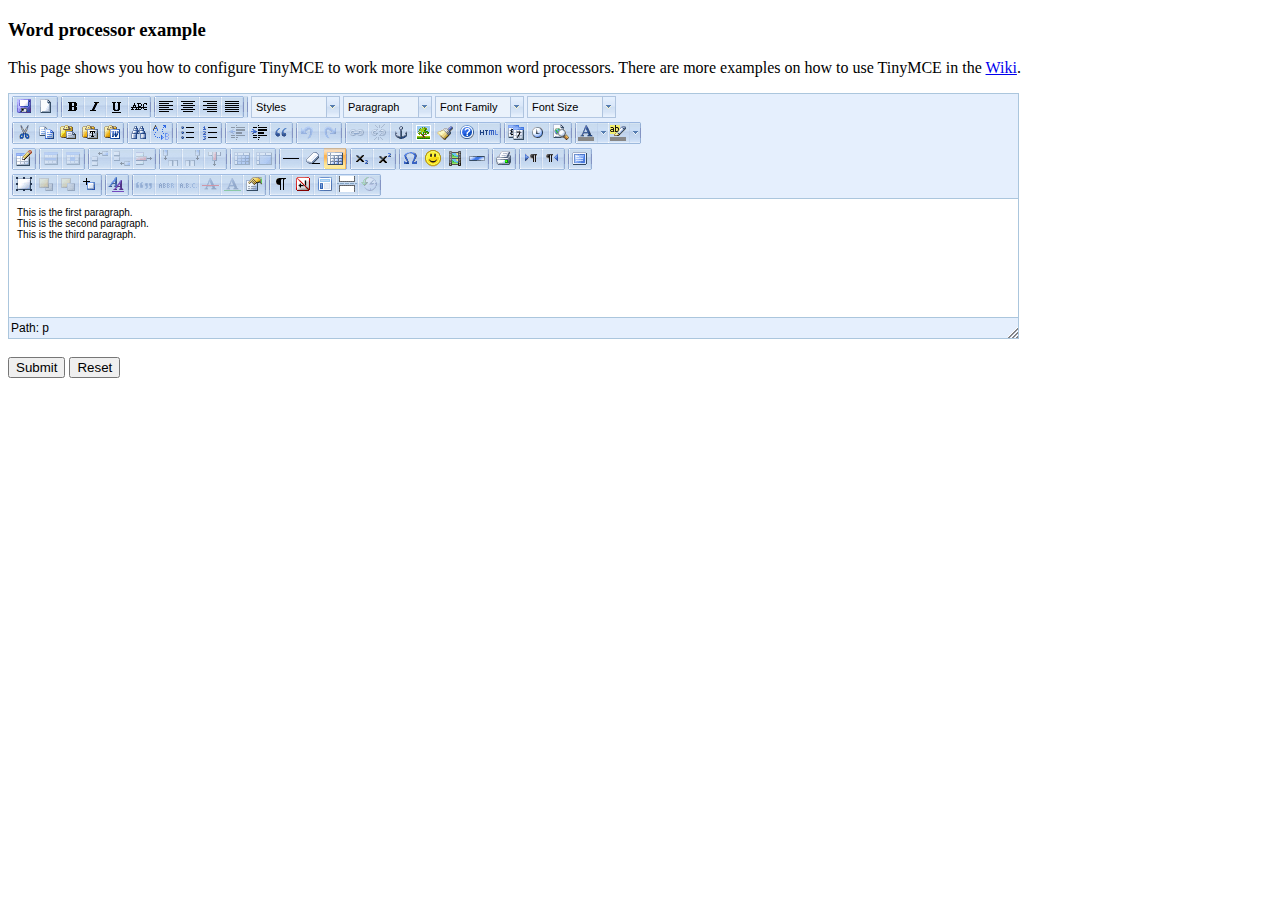
<file: templates/Ritch Text Editor - tinymce/examples/word.html>
<!DOCTYPE html PUBLIC "-//W3C//DTD XHTML 1.0 Strict//EN" "http://www.w3.org/TR/xhtml1/DTD/xhtml1-strict.dtd">
<html xmlns="http://www.w3.org/1999/xhtml">
<head>
<title>Word processor example</title>
<meta http-equiv="X-UA-Compatible" content="IE=edge" />
<!-- TinyMCE -->
<script type="text/javascript" src="../jscripts/tiny_mce/tiny_mce.js"></script>
<script type="text/javascript">
	tinyMCE.init({
		// General options
		mode : "textareas",
		theme : "advanced",
		skin : "o2k7",
		plugins : "autolink,lists,pagebreak,style,layer,table,save,advhr,advimage,advlink,emotions,iespell,insertdatetime,preview,media,searchreplace,print,contextmenu,paste,directionality,fullscreen,noneditable,visualchars,nonbreaking,xhtmlxtras,template,inlinepopups,autosave",

		// Theme options
		theme_advanced_buttons1 : "save,newdocument,|,bold,italic,underline,strikethrough,|,justifyleft,justifycenter,justifyright,justifyfull,|,styleselect,formatselect,fontselect,fontsizeselect",
		theme_advanced_buttons2 : "cut,copy,paste,pastetext,pasteword,|,search,replace,|,bullist,numlist,|,outdent,indent,blockquote,|,undo,redo,|,link,unlink,anchor,image,cleanup,help,code,|,insertdate,inserttime,preview,|,forecolor,backcolor",
		theme_advanced_buttons3 : "tablecontrols,|,hr,removeformat,visualaid,|,sub,sup,|,charmap,emotions,iespell,media,advhr,|,print,|,ltr,rtl,|,fullscreen",
		theme_advanced_buttons4 : "insertlayer,moveforward,movebackward,absolute,|,styleprops,|,cite,abbr,acronym,del,ins,attribs,|,visualchars,nonbreaking,template,pagebreak,restoredraft",
		theme_advanced_toolbar_location : "top",
		theme_advanced_toolbar_align : "left",
		theme_advanced_statusbar_location : "bottom",
		theme_advanced_resizing : true,

		// Example word content CSS (should be your site CSS) this one removes paragraph margins
		content_css : "css/word.css",

		// Drop lists for link/image/media/template dialogs
		template_external_list_url : "lists/template_list.js",
		external_link_list_url : "lists/link_list.js",
		external_image_list_url : "lists/image_list.js",
		media_external_list_url : "lists/media_list.js",

		// Replace values for the template plugin
		template_replace_values : {
			username : "Some User",
			staffid : "991234"
		}
	});
</script>
<!-- /TinyMCE -->

</head>
<body>

<form method="post" action="http://tinymce.moxiecode.com/dump.php?example=true">
	<h3>Word processor example</h3>

	<p>
		This page shows you how to configure TinyMCE to work more like common word processors.
		There are more examples on how to use TinyMCE in the <a href="http://tinymce.moxiecode.com/examples/">Wiki</a>.
	</p>

	<!-- Gets replaced with TinyMCE, remember HTML in a textarea should be encoded -->
	<textarea id="elm1" name="elm1" rows="15" cols="80" style="width: 80%">
		&lt;p&gt;This is the first paragraph.&lt;/p&gt;
		&lt;p&gt;This is the second paragraph.&lt;/p&gt;
		&lt;p&gt;This is the third paragraph.&lt;/p&gt;
	</textarea>

	<br />
	<input type="submit" name="save" value="Submit" />
	<input type="reset" name="reset" value="Reset" />
</form>
<script type="text/javascript">
if (document.location.protocol == 'file:') {
	alert("The examples might not work properly on the local file system due to security settings in your browser. Please use a real webserver.");
}
</script>
</body>
</html>
</file>
<file: styles/main.css>
/* Reset
------------------------------------------------------------ */
* { margin: 0; padding: 0; }
html { overflow-y: scroll;}
body { background:#ffffff; font-size: 13px; color: #666666; font-family: Arial, helvetica, sans-serif;}
ol, ul { list-style: none; margin: 0;}
ul li { margin: 0; padding: 0;}
h1 { margin-bottom: 10px; color: #111111;}	
a, img { outline: none; border:none; color: #000; font-weight: bold; text-transform: uppercase;}
p { margin: 0 0 10px; line-height: 1.4em; font-size: 1.2em;}
img { display: block; margin-bottom: 10px;}
aside { font-style: italic; font-size: 0.9em;}
article, aside, details, figcaption, figure,
footer, header, hgroup, menu, nav, section { 
    display: block;
	}
	
/* Structure */
#wrapper {
	width: 96%;	
	max-width: 920px;
	margin: auto;
	padding: 2%;
	} 

	#main {
		width: 60%;
		margin-right: 5%;
		float: left;
		}		
		
	aside {
		width: 35%;
		float: right;
		}

/* Logo H1 */
header h1 {
	height: 38px;
	width: 160px;
	float: left;
	display: block;
	background: url(../images/logo.png) 0 0 no-repeat;
	text-indent: -9999px;
	}
		
/* Nav */
header nav {
	float: right;
	margin-top: 40px; 
	}
	
	header nav li {
		display: inline;
		margin-left: 15px;
		}

#skipTo {
	display: none;
	}
	#skipTo li {
		background: #b1fffc;
		}

/* Banner */			
#banner {
	float: left;
	margin-bottom: 15px;
	width: 100%;
	}

	#banner img {
		width: 100%;
		}


/* Media Queries */
@media screen and (max-width: 480px) {

	#skipTo {
		display: block;
		}
	
	header nav, #main, aside {
		float: left;
		clear: left;
		margin: 0 0 10px; 
		width: 100%;
		}	
		header nav li {
			margin: 0;
			background: #efefef;
			display: block;
			margin-bottom: 3px;
			}
			header nav a {
				display: block;
				padding: 10px;
				text-align: center;
				}			
}
</file>
<file: templates/Basic Responsive Page/styles/main.css>
/* Reset
------------------------------------------------------------ */
* { margin: 0; padding: 0; }
html { overflow-y: scroll;}
body { background:#ffffff; font-size: 13px; color: #666666; font-family: Arial, helvetica, sans-serif;}
ol, ul { list-style: none; margin: 0;}
ul li { margin: 0; padding: 0;}
h1 { margin-bottom: 10px; color: #111111;}	
a, img { outline: none; border:none; color: #000; font-weight: bold; text-transform: uppercase;}
p { margin: 0 0 10px; line-height: 1.4em; font-size: 1.2em;}
img { display: block; margin-bottom: 10px;}
aside { font-style: italic; font-size: 0.9em;}
article, aside, details, figcaption, figure,
footer, header, hgroup, menu, nav, section { 
    display: block;
	}
	
/* Structure */
#wrapper {
	width: 96%;	
	max-width: 920px;
	margin: auto;
	padding: 2%;
	} 

	#main {
		width: 60%;
		margin-right: 5%;
		float: left;
		}		
		
	aside {
		width: 35%;
		float: right;
		}

/* Logo H1 */
header h1 {
	height: 70px;
	width: 160px;
	float: left;
	display: block;
	background: url(../images/demo.gif) 0 0 no-repeat;
	text-indent: -9999px;
	}
		
/* Nav */
header nav {
	float: right;
	margin-top: 40px; 
	}
	
	header nav li {
		display: inline;
		margin-left: 15px;
		}

#skipTo {
	display: none;
	}
	#skipTo li {
		background: #b1fffc;
		}

/* Banner */			
#banner {
	float: left;
	margin-bottom: 15px;
	width: 100%;
	}

	#banner img {
		width: 100%;
		}


/* Media Queries */
@media screen and (max-width: 480px) {

	#skipTo {
		display: block;
		}
	
	header nav, #main, aside {
		float: left;
		clear: left;
		margin: 0 0 10px; 
		width: 100%;
		}	
		header nav li {
			margin: 0;
			background: #efefef;
			display: block;
			margin-bottom: 3px;
			}
			header nav a {
				display: block;
				padding: 10px;
				text-align: center;
				}			
}
</file>
